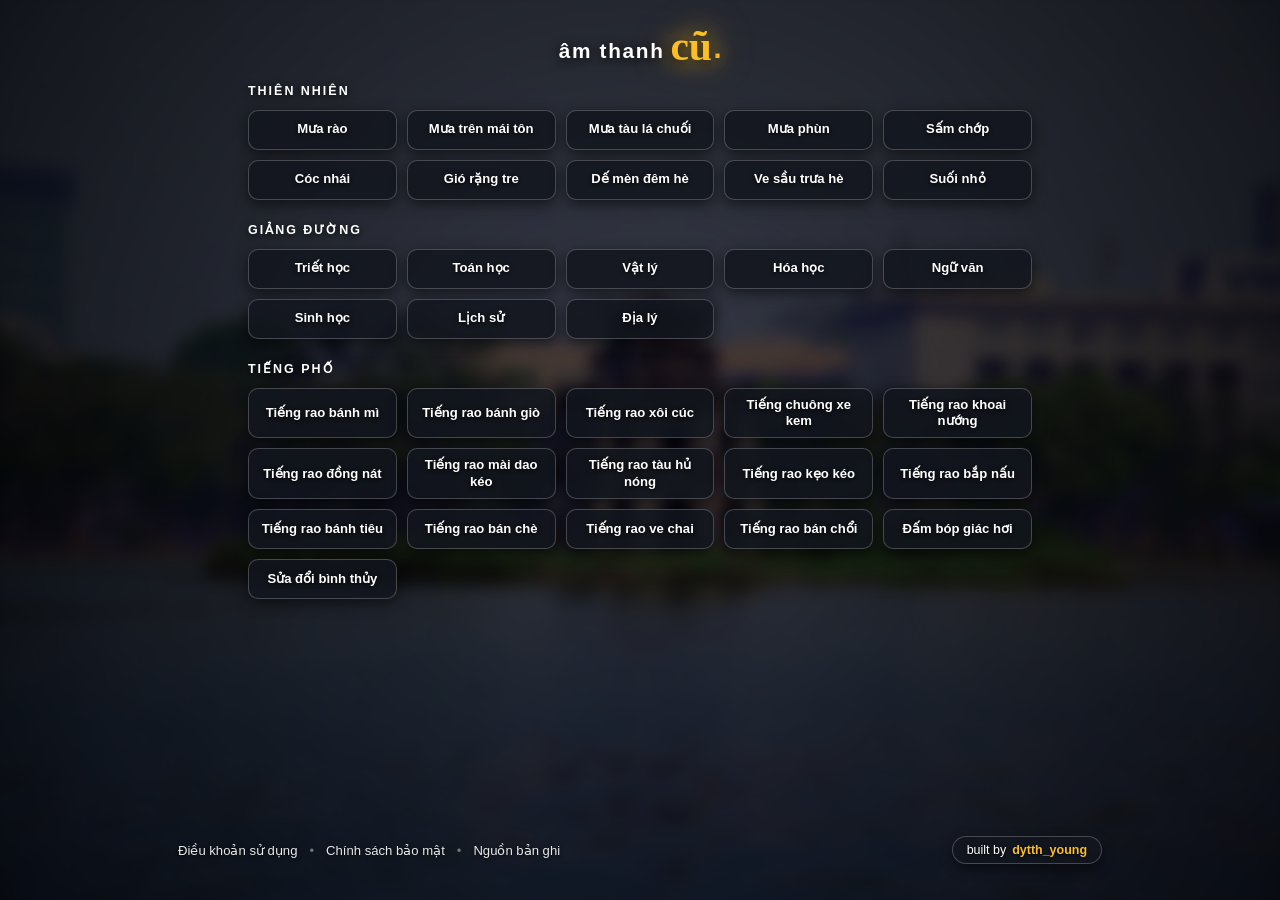
<file: index.html>
<!DOCTYPE html>
<html lang="vi">
<head>
  <meta charset="UTF-8">
  <meta name="viewport" content="width=device-width, initial-scale=1.0">
  <meta name="referrer" content="strict-origin-when-cross-origin">
  <meta http-equiv="Content-Security-Policy" content="default-src 'self'; script-src 'self'; style-src 'self' 'unsafe-inline' https://fonts.googleapis.com; font-src https://fonts.gstatic.com; img-src 'self' data:; media-src 'self'; connect-src 'self' https://gateway.dytth.xyz; object-src 'none'; base-uri 'self'; form-action 'none';">
  <title>âm thanh cũ</title>
  <meta name="description" content="Trang web thư giãn và tập trung thuần Việt với tiếng mưa hoài niệm bên khung cửa sổ Hồ Gươm và những thanh âm đời sống quen thuộc.">
  <meta name="author" content="Vũ Tuấn Mạnh (dytth)">

  <!-- Canonical URL -->
  <link rel="canonical" href="https://amthanhcu.dytth.xyz/">

  <!-- Open Graph / Meta (Facebook, Threads, Instagram, Zalo, LinkedIn) -->
  <meta property="og:type" content="website">
  <meta property="og:url" content="https://amthanhcu.dytth.xyz/">
  <meta property="og:site_name" content="âm thanh cũ.">
  <meta property="og:title" content="âm thanh cũ">
  <meta property="og:description" content="Trang web thư giãn và tập trung thuần Việt với tiếng mưa hoài niệm bên khung cửa sổ Hồ Gươm và những thanh âm đời sống quen thuộc.">
  <meta property="og:image" content="https://amthanhcu.dytth.xyz/og-image.png">
  <meta property="og:image:secure_url" content="https://amthanhcu.dytth.xyz/og-image.png">
  <meta property="og:image:type" content="image/png">
  <meta property="og:image:width" content="1200">
  <meta property="og:image:height" content="630">
  <meta property="og:image:alt" content="Logo âm thanh cũ">
  <meta property="og:locale" content="vi_VN">

  <!-- X (formerly Twitter) -->
  <meta name="twitter:card" content="summary_large_image">
  <meta name="twitter:url" content="https://amthanhcu.dytth.xyz/">
  <meta name="twitter:title" content="âm thanh cũ">
  <meta name="twitter:description" content="Trang web thư giãn và tập trung thuần Việt với tiếng mưa hoài niệm bên khung cửa sổ Hồ Gươm và những thanh âm đời sống quen thuộc.">
  <meta name="twitter:image" content="https://amthanhcu.dytth.xyz/og-image.png">
  <meta name="twitter:image:alt" content="Logo âm thanh cũ">

  <link rel="preconnect" href="https://fonts.googleapis.com">
  <link rel="preconnect" href="https://fonts.gstatic.com" crossorigin>
  <link href="https://fonts.googleapis.com/css2?family=Charmonman:wght@700&family=Charm:wght@700&family=Inter:wght@300;400;500;600&display=swap" rel="stylesheet">
  <link rel="stylesheet" href="css/style.css">
  <link rel="icon" type="image/svg+xml" href="favicon.svg">
  <link rel="icon" type="image/png" sizes="32x32" href="favicon-32x32.png">
  <link rel="icon" type="image/png" sizes="16x16" href="favicon-16x16.png">
  <link rel="apple-touch-icon" sizes="180x180" href="apple-touch-icon.png">
</head>
<body>

  <!-- Khung cửa kính nhìn ra Hồ Hoàn Kiếm & Canvas mưa -->
  <div class="rain-backdrop"></div>
  <canvas id="rainCanvas" class="rain-canvas"></canvas>
  <div class="rain-ambience"></div>

  <!-- Header with Brand Logo -->
  <header class="app-header">
    <div class="logo-container">
      <span class="logo-prefix">âm thanh</span>
      <span class="logo-accent">cũ</span>
      <span class="logo-period">.</span>
    </div>
  </header>

  <!-- Main Content -->
  <main class="main-content">
    <div class="sound-groups">

      <!-- Nhóm 1: Thiên nhiên -->
      <section class="group-section">
        <h2 class="group-title">Thiên nhiên</h2>
        <div class="btn-grid">
          <button class="sound-btn" data-id="mua-rao">Mưa rào</button>
          <button class="sound-btn" data-id="mua-maiton">Mưa trên mái tôn</button>
          <button class="sound-btn" data-id="mua-tauchuoi">Mưa tàu lá chuối</button>
          <button class="sound-btn" data-id="mua-phun">Mưa phùn</button>
          <button class="sound-btn" data-id="sam-chop">Sấm chớp</button>
          <button class="sound-btn" data-id="coc-nhai">Cóc nhái</button>
          <button class="sound-btn" data-id="gio-rangtre">Gió rặng tre</button>
          <button class="sound-btn" data-id="demen-demhe">Dế mèn đêm hè</button>
          <button class="sound-btn" data-id="vesau-truahe">Ve sầu trưa hè</button>
          <button class="sound-btn" data-id="suoi-nho">Suối nhỏ</button>
        </div>
      </section>

      <!-- Nhóm 2: Giảng đường -->
      <section class="group-section">
        <h2 class="group-title">Giảng đường</h2>
        <div class="btn-grid">
          <button class="sound-btn" data-id="triet-hoc">Triết học</button>
          <button class="sound-btn" data-id="toan-hoc">Toán học</button>
          <button class="sound-btn" data-id="vat-ly">Vật lý</button>
          <button class="sound-btn" data-id="hoa-hoc">Hóa học</button>
          <button class="sound-btn" data-id="ngu-van">Ngữ văn</button>
          <button class="sound-btn" data-id="sinh-hoc">Sinh học</button>
          <button class="sound-btn" data-id="lich-su">Lịch sử</button>
          <button class="sound-btn" data-id="dia-ly">Địa lý</button>
        </div>
      </section>

      <!-- Nhóm 3: Tiếng phố -->
      <section class="group-section">
        <h2 class="group-title">Tiếng phố</h2>
        <div class="btn-grid">
          <button class="sound-btn" data-id="rao-banhmi">Tiếng rao bánh mì</button>
          <button class="sound-btn" data-id="rao-banhgio">Tiếng rao bánh giò</button>
          <button class="sound-btn" data-id="rao-xoicuc">Tiếng rao xôi cúc</button>
          <button class="sound-btn" data-id="chuong-xekem">Tiếng chuông xe kem</button>
          <button class="sound-btn" data-id="rao-bapnuong">Tiếng rao khoai nướng</button>
          <button class="sound-btn" data-id="rao-dongnat">Tiếng rao đồng nát</button>
          <button class="sound-btn" data-id="rao-maidao">Tiếng rao mài dao kéo</button>
          <button class="sound-btn" data-id="rao-tauhu">Tiếng rao tàu hủ nóng</button>
          <button class="sound-btn" data-id="rao-keokeo">Tiếng rao kẹo kéo</button>
          <button class="sound-btn" data-id="rao-bapnau">Tiếng rao bắp nấu</button>
          <button class="sound-btn" data-id="rao-banhtieu">Tiếng rao bánh tiêu</button>
          <button class="sound-btn" data-id="rao-banche">Tiếng rao bán chè</button>
          <button class="sound-btn" data-id="rao-vechai">Tiếng rao ve chai</button>
          <button class="sound-btn" data-id="rao-banchoi">Tiếng rao bán chổi</button>
          <button class="sound-btn" data-id="rao-dambop">Đấm bóp giác hơi</button>
          <button class="sound-btn" data-id="rao-suabinhthuy">Sửa đổi bình thủy</button>
        </div>
      </section>

    </div>
  </main>

  <!-- Footer -->
  <footer class="app-footer">
    <div class="footer-links">
      <a href="/dieu-khoan-su-dung" class="footer-link">Điều khoản sử dụng</a>
      <span class="link-dot">•</span>
      <a href="/chinh-sach-bao-mat" class="footer-link">Chính sách bảo mật</a>
      <span class="link-dot">•</span>
      <a href="/nguon-ban-ghi" class="footer-link">Nguồn bản ghi</a>
    </div>

    <a href="https://dytth.is-a.dev" target="_blank" rel="noopener noreferrer" class="badge-author" title="Truy cập dytth.is-a.dev">
      built by <strong>dytth_young</strong>
    </a>
  </footer>

  <script src="js/vendor/raindrop-fx.js"></script>
  <script src="js/rain-canvas.js"></script>
  <script src="js/app.js?v=20261021-1"></script>
  <script src="js/tracker.js?v=20261021-2" defer></script>
</body>
</html>
</file>
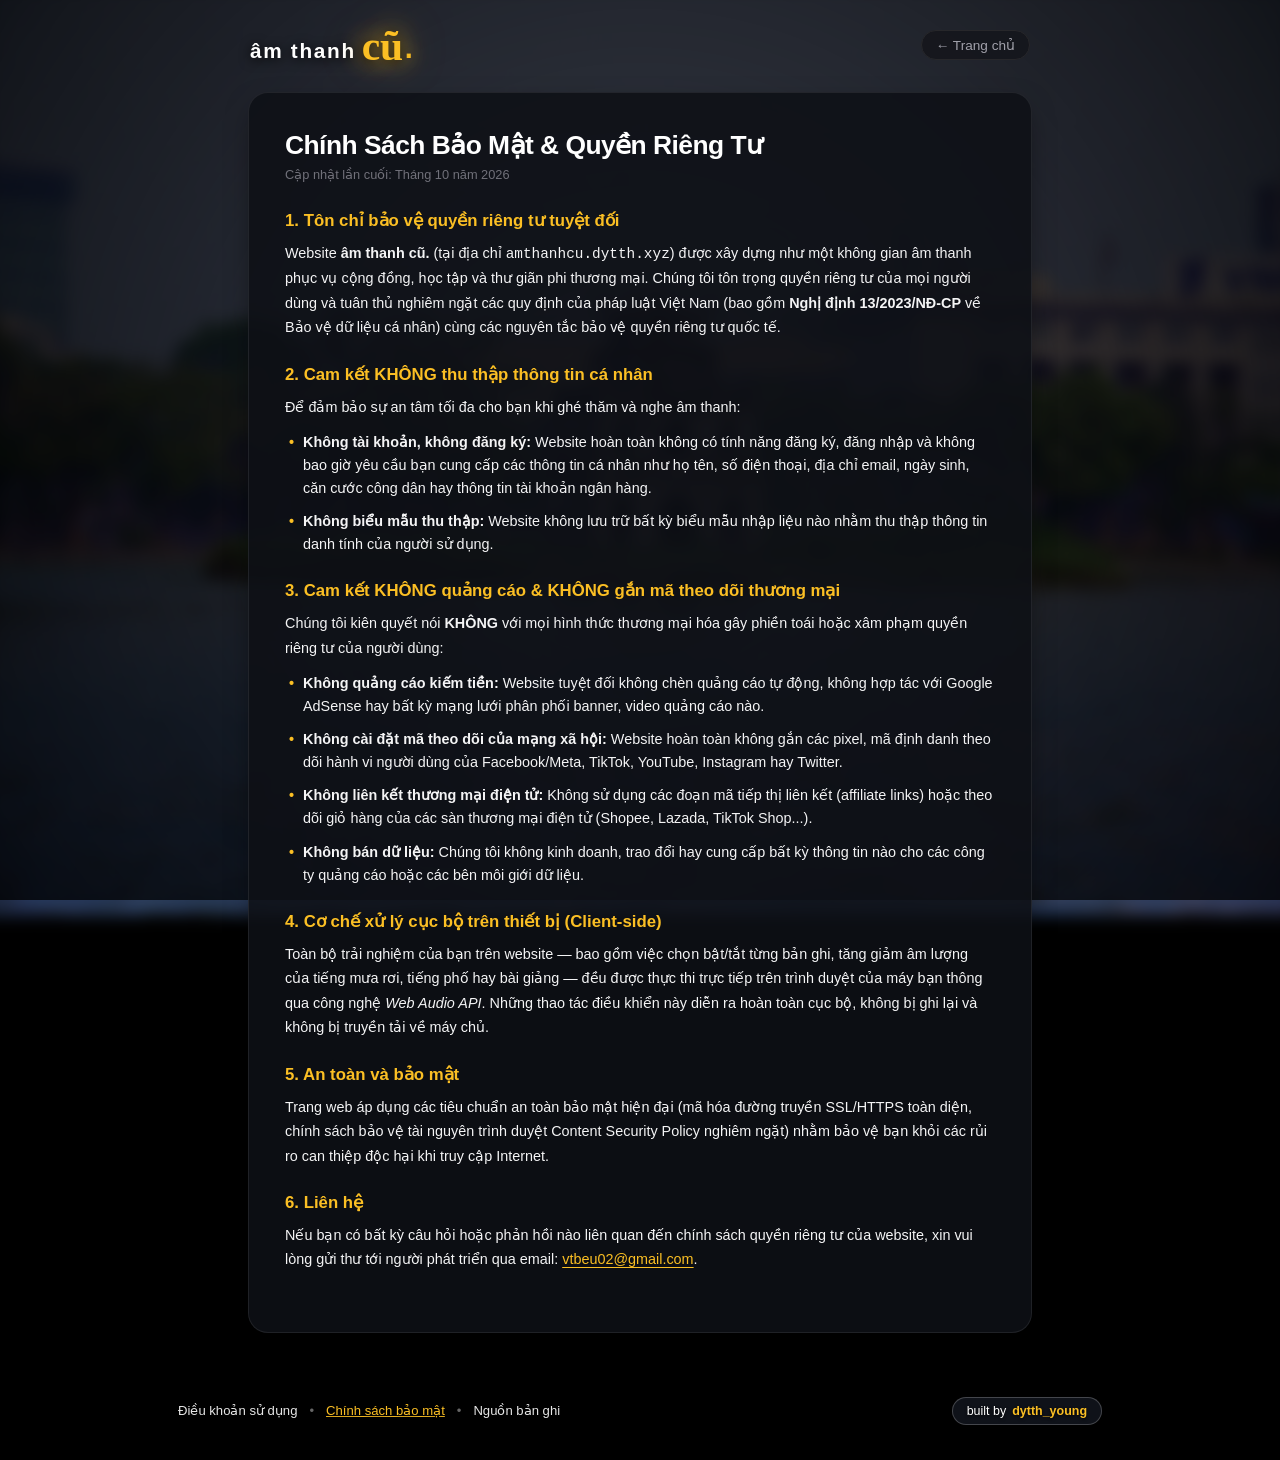
<file: chinh-sach-bao-mat.html>
<!DOCTYPE html>
<html lang="vi">
<head>
  <meta charset="UTF-8">
  <meta name="viewport" content="width=device-width, initial-scale=1.0">
  <meta name="referrer" content="strict-origin-when-cross-origin">
  <meta http-equiv="Content-Security-Policy" content="default-src 'self'; script-src 'self'; style-src 'self' 'unsafe-inline' https://fonts.googleapis.com; font-src https://fonts.gstatic.com; img-src 'self' data:; connect-src 'self' https://gateway.dytth.xyz; object-src 'none'; base-uri 'self'; form-action 'none';">
  <title>Chính sách bảo mật — âm thanh cũ</title>
  <meta name="description" content="Chính sách bảo mật thông tin và quyền riêng tư của website âm thanh cũ.">

  <!-- Open Graph / Facebook / Zalo -->
  <meta property="og:type" content="article">
  <meta property="og:url" content="https://amthanhcu.dytth.xyz/chinh-sach-bao-mat">
  <meta property="og:title" content="Chính sách bảo mật — âm thanh cũ">
  <meta property="og:description" content="Chính sách bảo mật thông tin và quyền riêng tư của website âm thanh cũ.">
  <meta property="og:image" content="https://amthanhcu.dytth.xyz/og-image.png">
  <meta property="og:image:secure_url" content="https://amthanhcu.dytth.xyz/og-image.png">
  <meta property="og:image:type" content="image/png">
  <meta property="og:image:width" content="1200">
  <meta property="og:image:height" content="630">
  <meta property="og:image:alt" content="Logo âm thanh cũ">

  <!-- Twitter -->
  <meta name="twitter:card" content="summary_large_image">
  <meta name="twitter:url" content="https://amthanhcu.dytth.xyz/chinh-sach-bao-mat">
  <meta name="twitter:title" content="Chính sách bảo mật — âm thanh cũ">
  <meta name="twitter:description" content="Chính sách bảo mật thông tin và quyền riêng tư của website âm thanh cũ.">
  <meta name="twitter:image" content="https://amthanhcu.dytth.xyz/og-image.png">

  <link rel="preconnect" href="https://fonts.googleapis.com">
  <link rel="preconnect" href="https://fonts.gstatic.com" crossorigin>
  <link href="https://fonts.googleapis.com/css2?family=Charmonman:wght@700&family=Charm:wght@700&family=Inter:wght@300;400;500;600&display=swap" rel="stylesheet">
  <link rel="stylesheet" href="css/style.css">
  <link rel="icon" type="image/svg+xml" href="favicon.svg">
  <link rel="icon" type="image/png" sizes="32x32" href="favicon-32x32.png">
  <link rel="icon" type="image/png" sizes="16x16" href="favicon-16x16.png">
  <link rel="apple-touch-icon" sizes="180x180" href="apple-touch-icon.png">
</head>
<body>

  <!-- Khung cửa kính nhìn ra Hồ Hoàn Kiếm & Canvas mưa -->
  <div class="rain-backdrop"></div>
  <canvas id="rainCanvas" class="rain-canvas"></canvas>
  <div class="rain-ambience"></div>

  <!-- Header -->
  <header class="app-header doc-header">
    <a href="/" class="logo-link">
      <div class="logo-container">
        <span class="logo-prefix">âm thanh</span>
        <span class="logo-accent">cũ</span>
        <span class="logo-period">.</span>
      </div>
    </a>
    <a href="/" class="btn-back">← Trang chủ</a>
  </header>

  <!-- Document Body -->
  <main class="main-content">
        <article class="doc-container">
      <h1 class="doc-title">Chính Sách Bảo Mật &amp; Quyền Riêng Tư</h1>
      <p class="doc-date">Cập nhật lần cuối: Tháng 10 năm 2026</p>

      <div class="doc-content">
        <section>
          <h2>1. Tôn chỉ bảo vệ quyền riêng tư tuyệt đối</h2>
          <p>Website <strong>âm thanh cũ.</strong> (tại địa chỉ <code>amthanhcu.dytth.xyz</code>) được xây dựng như một không gian âm thanh phục vụ cộng đồng, học tập và thư giãn phi thương mại. Chúng tôi tôn trọng quyền riêng tư của mọi người dùng và tuân thủ nghiêm ngặt các quy định của pháp luật Việt Nam (bao gồm <strong>Nghị định 13/2023/NĐ-CP</strong> về Bảo vệ dữ liệu cá nhân) cùng các nguyên tắc bảo vệ quyền riêng tư quốc tế.</p>
        </section>

        <section>
          <h2>2. Cam kết KHÔNG thu thập thông tin cá nhân</h2>
          <p>Để đảm bảo sự an tâm tối đa cho bạn khi ghé thăm và nghe âm thanh:</p>
          <ul>
            <li><strong>Không tài khoản, không đăng ký:</strong> Website hoàn toàn không có tính năng đăng ký, đăng nhập và không bao giờ yêu cầu bạn cung cấp các thông tin cá nhân như họ tên, số điện thoại, địa chỉ email, ngày sinh, căn cước công dân hay thông tin tài khoản ngân hàng.</li>
            <li><strong>Không biểu mẫu thu thập:</strong> Website không lưu trữ bất kỳ biểu mẫu nhập liệu nào nhằm thu thập thông tin danh tính của người sử dụng.</li>
          </ul>
        </section>

        <section>
          <h2>3. Cam kết KHÔNG quảng cáo &amp; KHÔNG gắn mã theo dõi thương mại</h2>
          <p>Chúng tôi kiên quyết nói <strong>KHÔNG</strong> với mọi hình thức thương mại hóa gây phiền toái hoặc xâm phạm quyền riêng tư của người dùng:</p>
          <ul>
            <li><strong>Không quảng cáo kiếm tiền:</strong> Website tuyệt đối không chèn quảng cáo tự động, không hợp tác với Google AdSense hay bất kỳ mạng lưới phân phối banner, video quảng cáo nào.</li>
            <li><strong>Không cài đặt mã theo dõi của mạng xã hội:</strong> Website hoàn toàn không gắn các pixel, mã định danh theo dõi hành vi người dùng của Facebook/Meta, TikTok, YouTube, Instagram hay Twitter.</li>
            <li><strong>Không liên kết thương mại điện tử:</strong> Không sử dụng các đoạn mã tiếp thị liên kết (affiliate links) hoặc theo dõi giỏ hàng của các sàn thương mại điện tử (Shopee, Lazada, TikTok Shop...).</li>
            <li><strong>Không bán dữ liệu:</strong> Chúng tôi không kinh doanh, trao đổi hay cung cấp bất kỳ thông tin nào cho các công ty quảng cáo hoặc các bên môi giới dữ liệu.</li>
          </ul>
        </section>

        <section>
          <h2>4. Cơ chế xử lý cục bộ trên thiết bị (Client-side)</h2>
          <p>Toàn bộ trải nghiệm của bạn trên website — bao gồm việc chọn bật/tắt từng bản ghi, tăng giảm âm lượng của tiếng mưa rơi, tiếng phố hay bài giảng — đều được thực thi trực tiếp trên trình duyệt của máy bạn thông qua công nghệ <em>Web Audio API</em>. Những thao tác điều khiển này diễn ra hoàn toàn cục bộ, không bị ghi lại và không bị truyền tải về máy chủ.</p>
        </section>

        <section>
          <h2>5. An toàn và bảo mật</h2>
          <p>Trang web áp dụng các tiêu chuẩn an toàn bảo mật hiện đại (mã hóa đường truyền SSL/HTTPS toàn diện, chính sách bảo vệ tài nguyên trình duyệt Content Security Policy nghiêm ngặt) nhằm bảo vệ bạn khỏi các rủi ro can thiệp độc hại khi truy cập Internet.</p>
        </section>

        <section>
          <h2>6. Liên hệ</h2>
          <p>Nếu bạn có bất kỳ câu hỏi hoặc phản hồi nào liên quan đến chính sách quyền riêng tư của website, xin vui lòng gửi thư tới người phát triển qua email: <a href="mailto:vtbeu02@gmail.com">vtbeu02@gmail.com</a>.</p>
        </section>
      </div>
    </article>
  </main>

  <!-- Footer -->
  <footer class="app-footer">
    <div class="footer-links">
      <a href="/dieu-khoan-su-dung" class="footer-link">Điều khoản sử dụng</a>
      <span class="link-dot">•</span>
      <a href="/chinh-sach-bao-mat" class="footer-link is-active">Chính sách bảo mật</a>
      <span class="link-dot">•</span>
      <a href="/nguon-ban-ghi" class="footer-link">Nguồn bản ghi</a>
    </div>

    <a href="https://dytth.is-a.dev" target="_blank" rel="noopener noreferrer" class="badge-author" title="Truy cập dytth.is-a.dev">
      built by <strong>dytth_young</strong>
    </a>
  </footer>

  <script src="js/vendor/raindrop-fx.js"></script>
  <script src="js/rain-canvas.js"></script>
  <script src="js/tracker.js?v=20261021-2" defer></script>
</body>
</html>
</file>
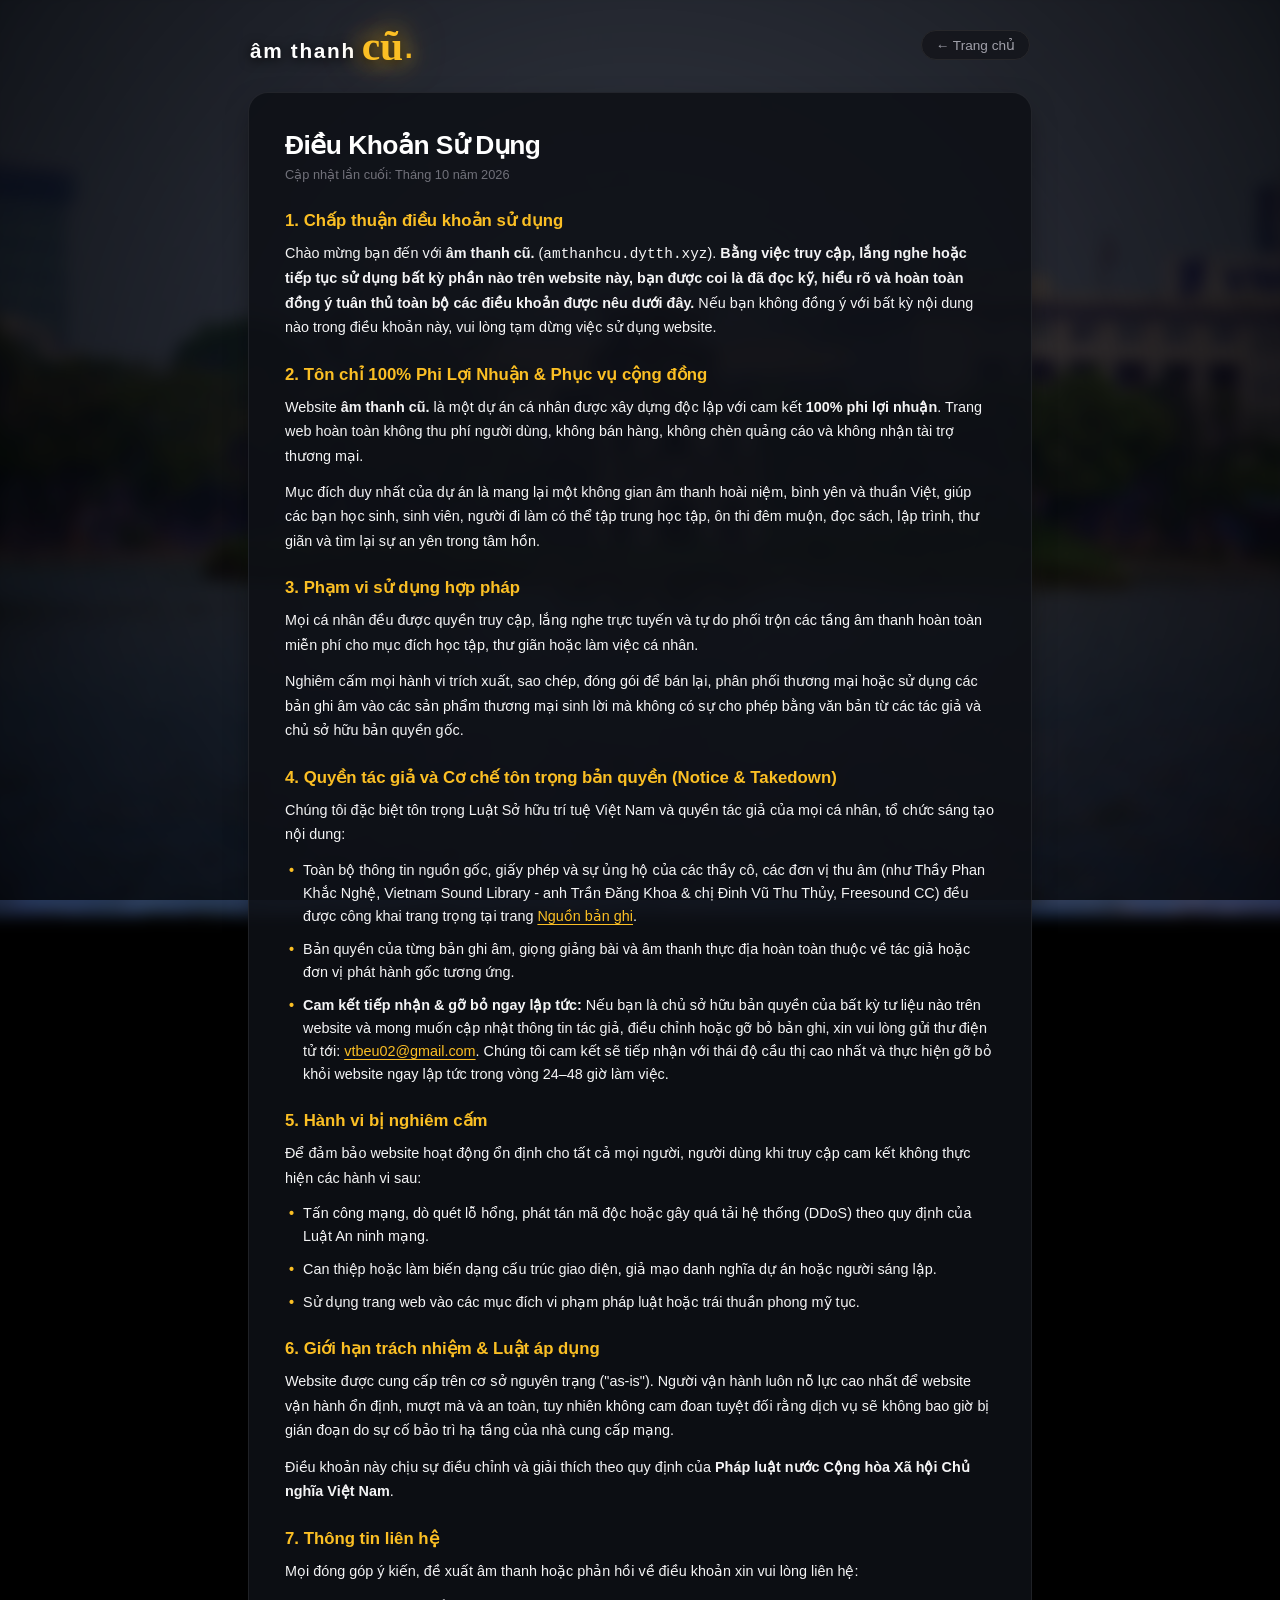
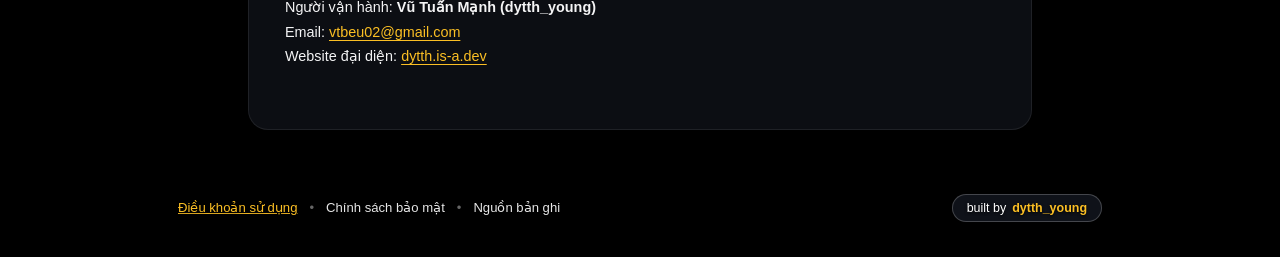
<file: dieu-khoan-su-dung.html>
<!DOCTYPE html>
<html lang="vi">
<head>
  <meta charset="UTF-8">
  <meta name="viewport" content="width=device-width, initial-scale=1.0">
  <meta name="referrer" content="strict-origin-when-cross-origin">
  <meta http-equiv="Content-Security-Policy" content="default-src 'self'; script-src 'self'; style-src 'self' 'unsafe-inline' https://fonts.googleapis.com; font-src https://fonts.gstatic.com; img-src 'self' data:; connect-src 'self' https://gateway.dytth.xyz; object-src 'none'; base-uri 'self'; form-action 'none';">
  <title>Điều khoản sử dụng — âm thanh cũ</title>
  <meta name="description" content="Điều khoản và quy định sử dụng website âm thanh cũ.">

  <!-- Open Graph / Facebook / Zalo -->
  <meta property="og:type" content="article">
  <meta property="og:url" content="https://amthanhcu.dytth.xyz/dieu-khoan-su-dung">
  <meta property="og:title" content="Điều khoản sử dụng — âm thanh cũ">
  <meta property="og:description" content="Điều khoản và quy định sử dụng website âm thanh cũ.">
  <meta property="og:image" content="https://amthanhcu.dytth.xyz/og-image.png">
  <meta property="og:image:secure_url" content="https://amthanhcu.dytth.xyz/og-image.png">
  <meta property="og:image:type" content="image/png">
  <meta property="og:image:width" content="1200">
  <meta property="og:image:height" content="630">
  <meta property="og:image:alt" content="Logo âm thanh cũ">

  <!-- Twitter -->
  <meta name="twitter:card" content="summary_large_image">
  <meta name="twitter:url" content="https://amthanhcu.dytth.xyz/dieu-khoan-su-dung">
  <meta name="twitter:title" content="Điều khoản sử dụng — âm thanh cũ">
  <meta name="twitter:description" content="Điều khoản và quy định sử dụng website âm thanh cũ.">
  <meta name="twitter:image" content="https://amthanhcu.dytth.xyz/og-image.png">

  <link rel="preconnect" href="https://fonts.googleapis.com">
  <link rel="preconnect" href="https://fonts.gstatic.com" crossorigin>
  <link href="https://fonts.googleapis.com/css2?family=Charmonman:wght@700&family=Charm:wght@700&family=Inter:wght@300;400;500;600&display=swap" rel="stylesheet">
  <link rel="stylesheet" href="css/style.css">
  <link rel="icon" type="image/svg+xml" href="favicon.svg">
  <link rel="icon" type="image/png" sizes="32x32" href="favicon-32x32.png">
  <link rel="icon" type="image/png" sizes="16x16" href="favicon-16x16.png">
  <link rel="apple-touch-icon" sizes="180x180" href="apple-touch-icon.png">
</head>
<body>

  <!-- Khung cửa kính nhìn ra Hồ Hoàn Kiếm & Canvas mưa -->
  <div class="rain-backdrop"></div>
  <canvas id="rainCanvas" class="rain-canvas"></canvas>
  <div class="rain-ambience"></div>

  <!-- Header -->
  <header class="app-header doc-header">
    <a href="/" class="logo-link">
      <div class="logo-container">
        <span class="logo-prefix">âm thanh</span>
        <span class="logo-accent">cũ</span>
        <span class="logo-period">.</span>
      </div>
    </a>
    <a href="/" class="btn-back">← Trang chủ</a>
  </header>

  <!-- Document Body -->
  <main class="main-content">
        <article class="doc-container">
      <h1 class="doc-title">Điều Khoản Sử Dụng</h1>
      <p class="doc-date">Cập nhật lần cuối: Tháng 10 năm 2026</p>

      <div class="doc-content">
        <section>
          <h2>1. Chấp thuận điều khoản sử dụng</h2>
          <p>Chào mừng bạn đến với <strong>âm thanh cũ.</strong> (<code>amthanhcu.dytth.xyz</code>). <strong>Bằng việc truy cập, lắng nghe hoặc tiếp tục sử dụng bất kỳ phần nào trên website này, bạn được coi là đã đọc kỹ, hiểu rõ và hoàn toàn đồng ý tuân thủ toàn bộ các điều khoản được nêu dưới đây.</strong> Nếu bạn không đồng ý với bất kỳ nội dung nào trong điều khoản này, vui lòng tạm dừng việc sử dụng website.</p>
        </section>

        <section>
          <h2>2. Tôn chỉ 100% Phi Lợi Nhuận &amp; Phục vụ cộng đồng</h2>
          <p>Website <strong>âm thanh cũ.</strong> là một dự án cá nhân được xây dựng độc lập với cam kết <strong>100% phi lợi nhuận</strong>. Trang web hoàn toàn không thu phí người dùng, không bán hàng, không chèn quảng cáo và không nhận tài trợ thương mại.</p>
          <p>Mục đích duy nhất của dự án là mang lại một không gian âm thanh hoài niệm, bình yên và thuần Việt, giúp các bạn học sinh, sinh viên, người đi làm có thể tập trung học tập, ôn thi đêm muộn, đọc sách, lập trình, thư giãn và tìm lại sự an yên trong tâm hồn.</p>
        </section>

        <section>
          <h2>3. Phạm vi sử dụng hợp pháp</h2>
          <p>Mọi cá nhân đều được quyền truy cập, lắng nghe trực tuyến và tự do phối trộn các tầng âm thanh hoàn toàn miễn phí cho mục đích học tập, thư giãn hoặc làm việc cá nhân.</p>
          <p>Nghiêm cấm mọi hành vi trích xuất, sao chép, đóng gói để bán lại, phân phối thương mại hoặc sử dụng các bản ghi âm vào các sản phẩm thương mại sinh lời mà không có sự cho phép bằng văn bản từ các tác giả và chủ sở hữu bản quyền gốc.</p>
        </section>

        <section>
          <h2>4. Quyền tác giả và Cơ chế tôn trọng bản quyền (Notice &amp; Takedown)</h2>
          <p>Chúng tôi đặc biệt tôn trọng Luật Sở hữu trí tuệ Việt Nam và quyền tác giả của mọi cá nhân, tổ chức sáng tạo nội dung:</p>
          <ul>
            <li>Toàn bộ thông tin nguồn gốc, giấy phép và sự ủng hộ của các thầy cô, các đơn vị thu âm (như Thầy Phan Khắc Nghệ, Vietnam Sound Library - anh Trần Đăng Khoa &amp; chị Đinh Vũ Thu Thủy, Freesound CC) đều được công khai trang trọng tại trang <a href="/nguon-ban-ghi">Nguồn bản ghi</a>.</li>
            <li>Bản quyền của từng bản ghi âm, giọng giảng bài và âm thanh thực địa hoàn toàn thuộc về tác giả hoặc đơn vị phát hành gốc tương ứng.</li>
            <li><strong>Cam kết tiếp nhận &amp; gỡ bỏ ngay lập tức:</strong> Nếu bạn là chủ sở hữu bản quyền của bất kỳ tư liệu nào trên website và mong muốn cập nhật thông tin tác giả, điều chỉnh hoặc gỡ bỏ bản ghi, xin vui lòng gửi thư điện tử tới: <a href="mailto:vtbeu02@gmail.com">vtbeu02@gmail.com</a>. Chúng tôi cam kết sẽ tiếp nhận với thái độ cầu thị cao nhất và thực hiện gỡ bỏ khỏi website ngay lập tức trong vòng 24–48 giờ làm việc.</li>
          </ul>
        </section>

        <section>
          <h2>5. Hành vi bị nghiêm cấm</h2>
          <p>Để đảm bảo website hoạt động ổn định cho tất cả mọi người, người dùng khi truy cập cam kết không thực hiện các hành vi sau:</p>
          <ul>
            <li>Tấn công mạng, dò quét lỗ hổng, phát tán mã độc hoặc gây quá tải hệ thống (DDoS) theo quy định của Luật An ninh mạng.</li>
            <li>Can thiệp hoặc làm biến dạng cấu trúc giao diện, giả mạo danh nghĩa dự án hoặc người sáng lập.</li>
            <li>Sử dụng trang web vào các mục đích vi phạm pháp luật hoặc trái thuần phong mỹ tục.</li>
          </ul>
        </section>

        <section>
          <h2>6. Giới hạn trách nhiệm &amp; Luật áp dụng</h2>
          <p>Website được cung cấp trên cơ sở nguyên trạng ("as-is"). Người vận hành luôn nỗ lực cao nhất để website vận hành ổn định, mượt mà và an toàn, tuy nhiên không cam đoan tuyệt đối rằng dịch vụ sẽ không bao giờ bị gián đoạn do sự cố bảo trì hạ tầng của nhà cung cấp mạng.</p>
          <p>Điều khoản này chịu sự điều chỉnh và giải thích theo quy định của <strong>Pháp luật nước Cộng hòa Xã hội Chủ nghĩa Việt Nam</strong>.</p>
        </section>

        <section>
          <h2>7. Thông tin liên hệ</h2>
          <p>Mọi đóng góp ý kiến, đề xuất âm thanh hoặc phản hồi về điều khoản xin vui lòng liên hệ:</p>
          <p>Người vận hành: <strong>Vũ Tuấn Mạnh (dytth_young)</strong><br>Email: <a href="mailto:vtbeu02@gmail.com">vtbeu02@gmail.com</a><br>Website đại diện: <a href="https://dytth.is-a.dev" target="_blank" rel="noopener noreferrer">dytth.is-a.dev</a></p>
        </section>
      </div>
    </article>
  </main>

  <!-- Footer -->
  <footer class="app-footer">
    <div class="footer-links">
      <a href="/dieu-khoan-su-dung" class="footer-link is-active">Điều khoản sử dụng</a>
      <span class="link-dot">•</span>
      <a href="/chinh-sach-bao-mat" class="footer-link">Chính sách bảo mật</a>
      <span class="link-dot">•</span>
      <a href="/nguon-ban-ghi" class="footer-link">Nguồn bản ghi</a>
    </div>

    <a href="https://dytth.is-a.dev" target="_blank" rel="noopener noreferrer" class="badge-author" title="Truy cập dytth.is-a.dev">
      built by <strong>dytth_young</strong>
    </a>
  </footer>

  <script src="js/vendor/raindrop-fx.js"></script>
  <script src="js/rain-canvas.js"></script>
  <script src="js/tracker.js?v=20261021-2" defer></script>
</body>
</html>
</file>
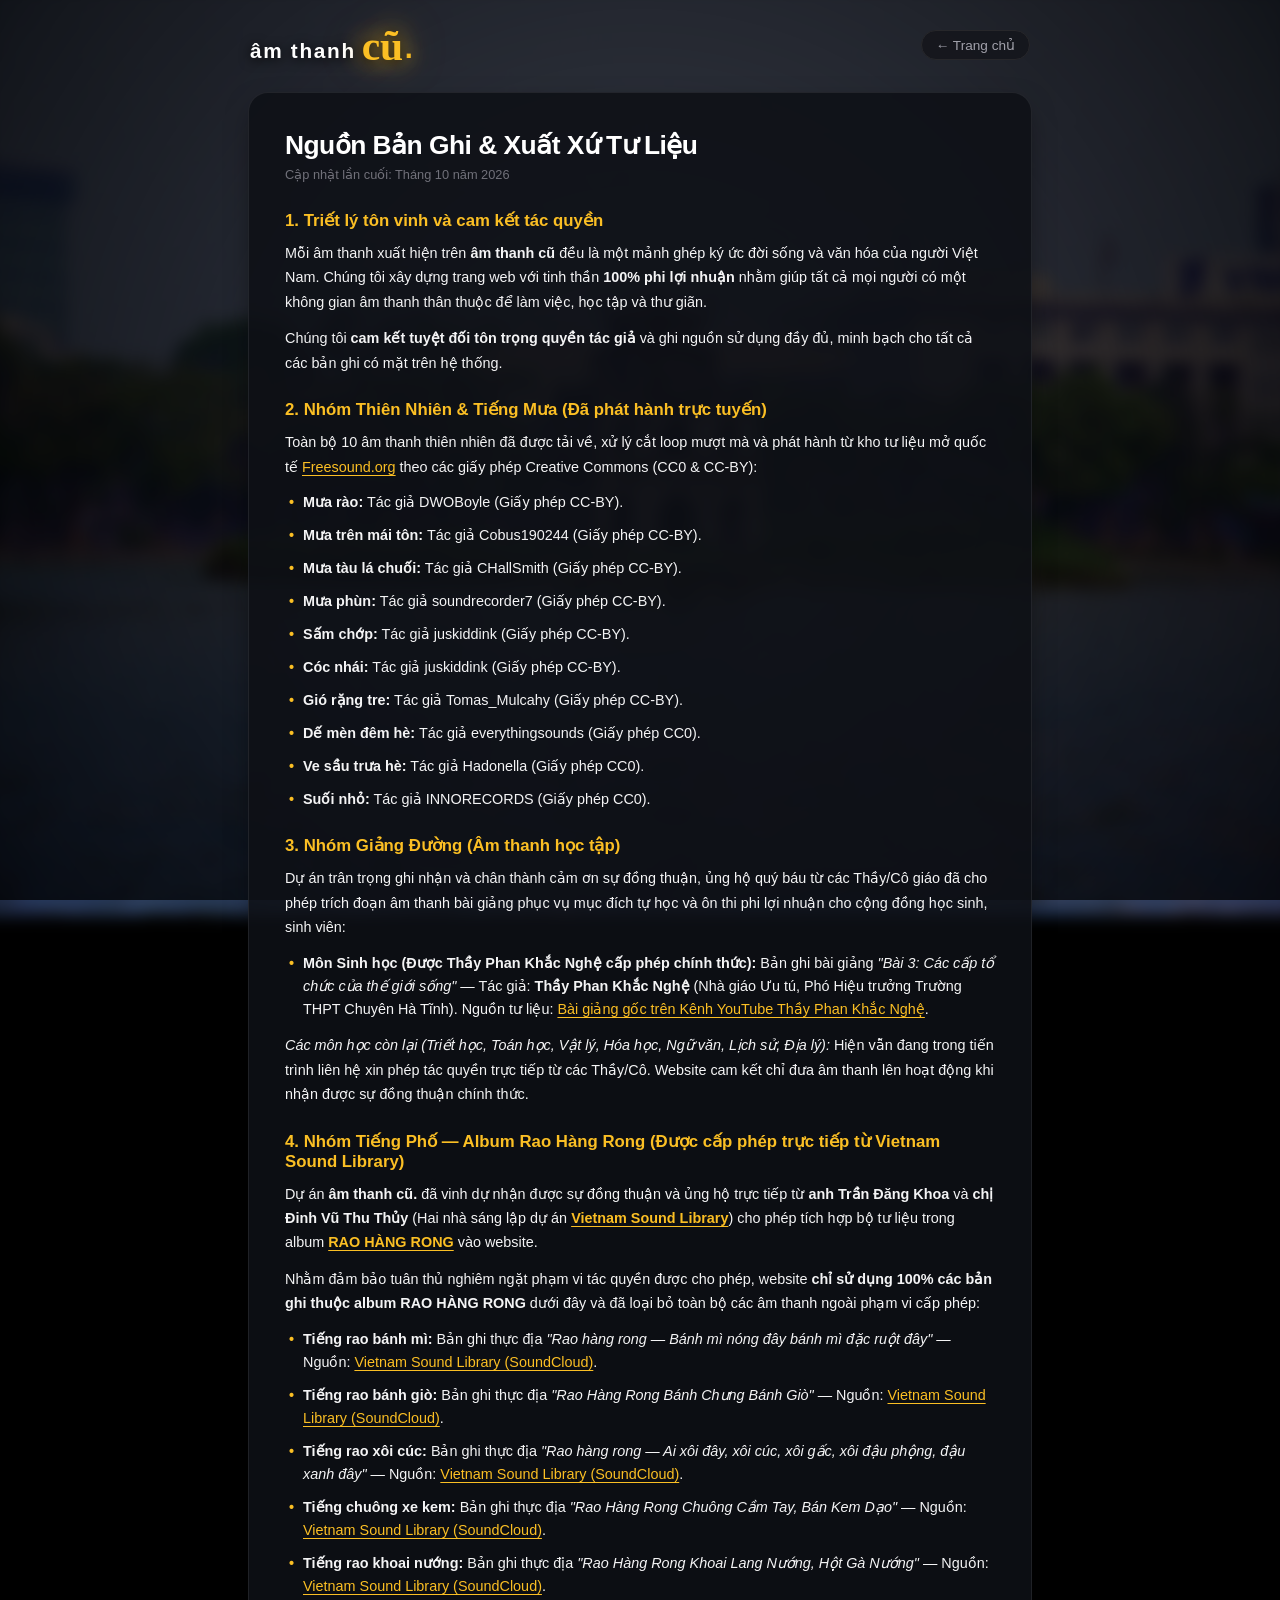
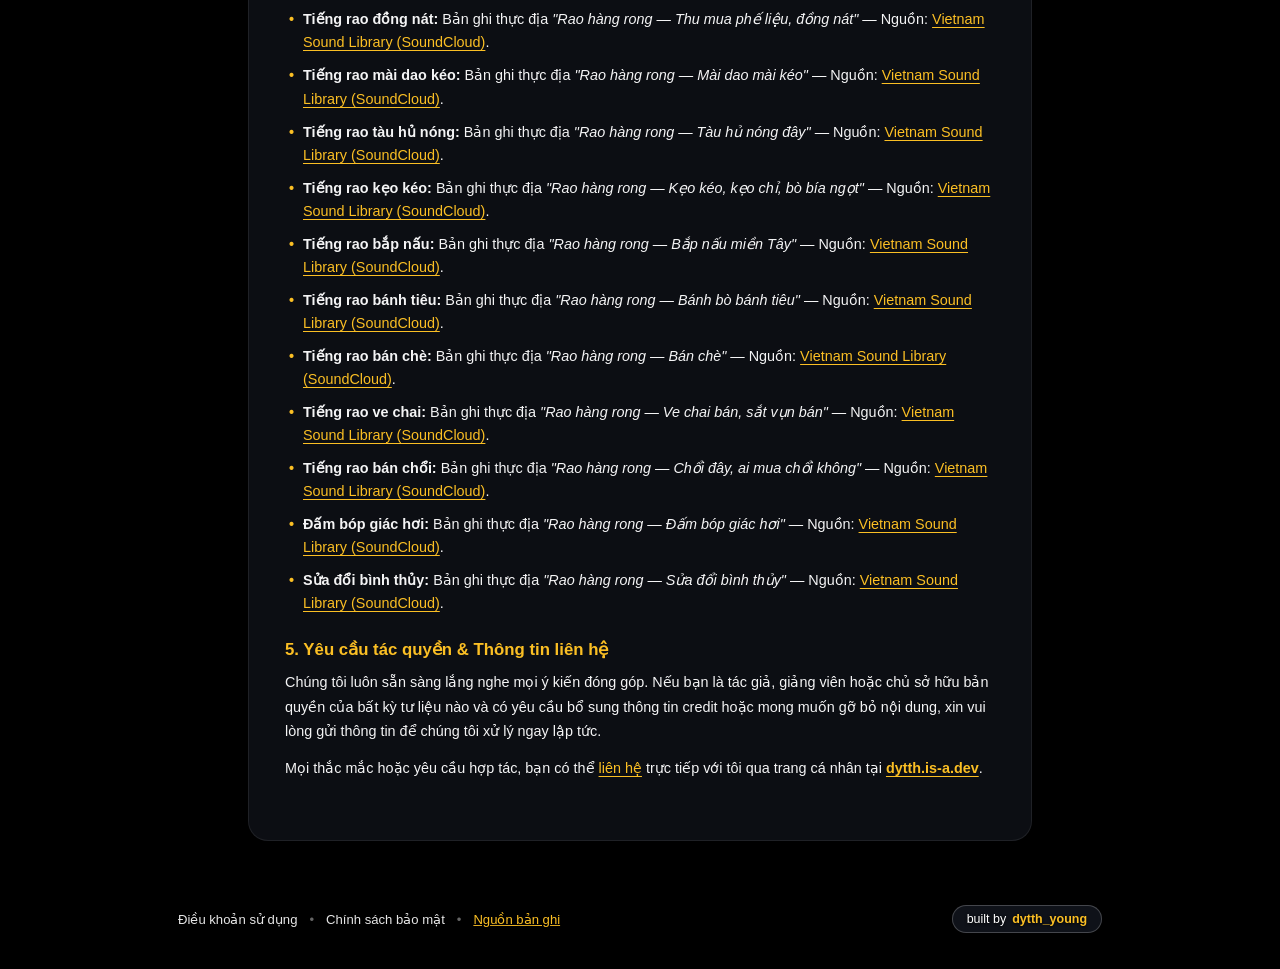
<file: nguon-ban-ghi.html>
<!DOCTYPE html>
<html lang="vi">
<head>
  <meta charset="UTF-8">
  <meta name="viewport" content="width=device-width, initial-scale=1.0">
  <meta name="referrer" content="strict-origin-when-cross-origin">
  <meta http-equiv="Content-Security-Policy" content="default-src 'self'; script-src 'self'; style-src 'self' 'unsafe-inline' https://fonts.googleapis.com; font-src https://fonts.gstatic.com; img-src 'self' data:; connect-src 'self' https://gateway.dytth.xyz; object-src 'none'; base-uri 'self'; form-action 'none';">
  <title>Nguồn bản ghi — âm thanh cũ</title>
  <meta name="description" content="Nguồn gốc, giấy phép và thông tin xuất xứ tư liệu âm thanh sử dụng trên website âm thanh cũ.">

  <!-- Open Graph / Facebook / Zalo -->
  <meta property="og:type" content="article">
  <meta property="og:url" content="https://amthanhcu.dytth.xyz/nguon-ban-ghi">
  <meta property="og:title" content="Nguồn bản ghi — âm thanh cũ">
  <meta property="og:description" content="Nguồn gốc, giấy phép và thông tin xuất xứ tư liệu âm thanh sử dụng trên website âm thanh cũ.">
  <meta property="og:image" content="https://amthanhcu.dytth.xyz/og-image.png">
  <meta property="og:image:secure_url" content="https://amthanhcu.dytth.xyz/og-image.png">
  <meta property="og:image:type" content="image/png">
  <meta property="og:image:width" content="1200">
  <meta property="og:image:height" content="630">
  <meta property="og:image:alt" content="Logo âm thanh cũ">

  <!-- Twitter -->
  <meta name="twitter:card" content="summary_large_image">
  <meta name="twitter:url" content="https://amthanhcu.dytth.xyz/nguon-ban-ghi">
  <meta name="twitter:title" content="Nguồn bản ghi — âm thanh cũ">
  <meta name="twitter:description" content="Nguồn gốc, giấy phép và thông tin xuất xứ tư liệu âm thanh sử dụng trên website âm thanh cũ.">
  <meta name="twitter:image" content="https://amthanhcu.dytth.xyz/og-image.png">

  <link rel="preconnect" href="https://fonts.googleapis.com">
  <link rel="preconnect" href="https://fonts.gstatic.com" crossorigin>
  <link href="https://fonts.googleapis.com/css2?family=Charmonman:wght@700&family=Charm:wght@700&family=Inter:wght@300;400;500;600&display=swap" rel="stylesheet">
  <link rel="stylesheet" href="css/style.css">
  <link rel="icon" type="image/svg+xml" href="favicon.svg">
  <link rel="icon" type="image/png" sizes="32x32" href="favicon-32x32.png">
  <link rel="icon" type="image/png" sizes="16x16" href="favicon-16x16.png">
  <link rel="apple-touch-icon" sizes="180x180" href="apple-touch-icon.png">
</head>
<body>

  <!-- Khung cửa kính nhìn ra Hồ Hoàn Kiếm & Canvas mưa -->
  <div class="rain-backdrop"></div>
  <canvas id="rainCanvas" class="rain-canvas"></canvas>
  <div class="rain-ambience"></div>

  <!-- Header -->
  <header class="app-header doc-header">
    <a href="/" class="logo-link">
      <div class="logo-container">
        <span class="logo-prefix">âm thanh</span>
        <span class="logo-accent">cũ</span>
        <span class="logo-period">.</span>
      </div>
    </a>
    <a href="/" class="btn-back">← Trang chủ</a>
  </header>

  <!-- Document Body -->
  <main class="main-content">
    <article class="doc-container">
      <h1 class="doc-title">Nguồn Bản Ghi &amp; Xuất Xứ Tư Liệu</h1>
      <p class="doc-date">Cập nhật lần cuối: Tháng 10 năm 2026</p>

      <div class="doc-content">
        <section>
          <h2>1. Triết lý tôn vinh và cam kết tác quyền</h2>
          <p>Mỗi âm thanh xuất hiện trên <strong>âm thanh cũ</strong> đều là một mảnh ghép ký ức đời sống và văn hóa của người Việt Nam. Chúng tôi xây dựng trang web với tinh thần <strong>100% phi lợi nhuận</strong> nhằm giúp tất cả mọi người có một không gian âm thanh thân thuộc để làm việc, học tập và thư giãn.</p>
          <p>Chúng tôi <strong>cam kết tuyệt đối tôn trọng quyền tác giả</strong> và ghi nguồn sử dụng đầy đủ, minh bạch cho tất cả các bản ghi có mặt trên hệ thống.</p>
        </section>

        <section>
          <h2>2. Nhóm Thiên Nhiên &amp; Tiếng Mưa (Đã phát hành trực tuyến)</h2>
          <p>Toàn bộ 10 âm thanh thiên nhiên đã được tải về, xử lý cắt loop mượt mà và phát hành từ kho tư liệu mở quốc tế <a href="https://freesound.org" target="_blank" rel="noopener">Freesound.org</a> theo các giấy phép Creative Commons (CC0 &amp; CC-BY):</p>
          <ul>
            <li><strong>Mưa rào:</strong> Tác giả DWOBoyle (Giấy phép CC-BY).</li>
            <li><strong>Mưa trên mái tôn:</strong> Tác giả Cobus190244 (Giấy phép CC-BY).</li>
            <li><strong>Mưa tàu lá chuối:</strong> Tác giả CHallSmith (Giấy phép CC-BY).</li>
            <li><strong>Mưa phùn:</strong> Tác giả soundrecorder7 (Giấy phép CC-BY).</li>
            <li><strong>Sấm chớp:</strong> Tác giả juskiddink (Giấy phép CC-BY).</li>
            <li><strong>Cóc nhái:</strong> Tác giả juskiddink (Giấy phép CC-BY).</li>
            <li><strong>Gió rặng tre:</strong> Tác giả Tomas_Mulcahy (Giấy phép CC-BY).</li>
            <li><strong>Dế mèn đêm hè:</strong> Tác giả everythingsounds (Giấy phép CC0).</li>
            <li><strong>Ve sầu trưa hè:</strong> Tác giả Hadonella (Giấy phép CC0).</li>
            <li><strong>Suối nhỏ:</strong> Tác giả INNORECORDS (Giấy phép CC0).</li>
          </ul>
        </section>

        <section>
          <h2>3. Nhóm Giảng Đường (Âm thanh học tập)</h2>
          <p>Dự án trân trọng ghi nhận và chân thành cảm ơn sự đồng thuận, ủng hộ quý báu từ các Thầy/Cô giáo đã cho phép trích đoạn âm thanh bài giảng phục vụ mục đích tự học và ôn thi phi lợi nhuận cho cộng đồng học sinh, sinh viên:</p>
          <ul>
            <li>
              <strong>Môn Sinh học (Được Thầy Phan Khắc Nghệ cấp phép chính thức):</strong> Bản ghi bài giảng <em>"Bài 3: Các cấp tổ chức của thế giới sống"</em> — Tác giả: <strong>Thầy Phan Khắc Nghệ</strong> (Nhà giáo Ưu tú, Phó Hiệu trưởng Trường THPT Chuyên Hà Tĩnh). Nguồn tư liệu: <a href="https://www.youtube.com/watch?v=YGKg57a4nO4" target="_blank" rel="noopener noreferrer">Bài giảng gốc trên Kênh YouTube Thầy Phan Khắc Nghệ</a>.
            </li>
          </ul>
          <p><em>Các môn học còn lại (Triết học, Toán học, Vật lý, Hóa học, Ngữ văn, Lịch sử, Địa lý):</em> Hiện vẫn đang trong tiến trình liên hệ xin phép tác quyền trực tiếp từ các Thầy/Cô. Website cam kết chỉ đưa âm thanh lên hoạt động khi nhận được sự đồng thuận chính thức.</p>
        </section>

        <section>
          <h2>4. Nhóm Tiếng Phố — Album Rao Hàng Rong (Được cấp phép trực tiếp từ Vietnam Sound Library)</h2>
          <p>Dự án <strong>âm thanh cũ.</strong> đã vinh dự nhận được sự đồng thuận và ủng hộ trực tiếp từ <strong>anh Trần Đăng Khoa</strong> và <strong>chị Đinh Vũ Thu Thủy</strong> (Hai nhà sáng lập dự án <a href="https://vietnamsoundlibrary.com" target="_blank" rel="noopener noreferrer"><strong>Vietnam Sound Library</strong></a>) cho phép tích hợp bộ tư liệu trong album <a href="https://soundcloud.com/vietnamsoundlibrary/sets/rao-hang-rong-vietnam-sound" target="_blank" rel="noopener noreferrer"><strong>RAO HÀNG RONG</strong></a> vào website.</p>
          <p>Nhằm đảm bảo tuân thủ nghiêm ngặt phạm vi tác quyền được cho phép, website <strong>chỉ sử dụng 100% các bản ghi thuộc album RAO HÀNG RONG</strong> dưới đây và đã loại bỏ toàn bộ các âm thanh ngoài phạm vi cấp phép:</p>
          <ul>
            <li>
              <strong>Tiếng rao bánh mì:</strong> Bản ghi thực địa <em>"Rao hàng rong — Bánh mì nóng đây bánh mì đặc ruột đây"</em> — Nguồn: <a href="https://soundcloud.com/vietnamsoundlibrary/rao-hang-rong_banh-mi-nong-day-banh-mi-dac-ruot-day-1" target="_blank" rel="noopener noreferrer">Vietnam Sound Library (SoundCloud)</a>.
            </li>
            <li>
              <strong>Tiếng rao bánh giò:</strong> Bản ghi thực địa <em>"Rao Hàng Rong Bánh Chưng Bánh Giò"</em> — Nguồn: <a href="https://soundcloud.com/vietnamsoundlibrary/rao-hang-rong-banh-chung-banh-gio" target="_blank" rel="noopener noreferrer">Vietnam Sound Library (SoundCloud)</a>.
            </li>
            <li>
              <strong>Tiếng rao xôi cúc:</strong> Bản ghi thực địa <em>"Rao hàng rong — Ai xôi đây, xôi cúc, xôi gấc, xôi đậu phộng, đậu xanh đây"</em> — Nguồn: <a href="https://soundcloud.com/vietnamsoundlibrary/rao-h-ng-rong_ai-x-i-y-x-i-c-c" target="_blank" rel="noopener noreferrer">Vietnam Sound Library (SoundCloud)</a>.
            </li>
            <li>
              <strong>Tiếng chuông xe kem:</strong> Bản ghi thực địa <em>"Rao Hàng Rong Chuông Cầm Tay, Bán Kem Dạo"</em> — Nguồn: <a href="https://soundcloud.com/vietnamsoundlibrary/rao-hang-rong-chuong-cam-tay-ban-kem-dao" target="_blank" rel="noopener noreferrer">Vietnam Sound Library (SoundCloud)</a>.
            </li>
            <li>
              <strong>Tiếng rao khoai nướng:</strong> Bản ghi thực địa <em>"Rao Hàng Rong Khoai Lang Nướng, Hột Gà Nướng"</em> — Nguồn: <a href="https://soundcloud.com/vietnamsoundlibrary/rao-hang-rong-khoai-lang-nuong-hot-ga-nuong" target="_blank" rel="noopener noreferrer">Vietnam Sound Library (SoundCloud)</a>.
            </li>
            <li>
              <strong>Tiếng rao đồng nát:</strong> Bản ghi thực địa <em>"Rao hàng rong — Thu mua phế liệu, đồng nát"</em> — Nguồn: <a href="https://soundcloud.com/vietnamsoundlibrary/rao-h-ng-rong_thu-mua-ph-li-u" target="_blank" rel="noopener noreferrer">Vietnam Sound Library (SoundCloud)</a>.
            </li>
            <li>
              <strong>Tiếng rao mài dao kéo:</strong> Bản ghi thực địa <em>"Rao hàng rong — Mài dao mài kéo"</em> — Nguồn: <a href="https://soundcloud.com/vietnamsoundlibrary/rao-hang-rong_mai-dao-mai-keo" target="_blank" rel="noopener noreferrer">Vietnam Sound Library (SoundCloud)</a>.
            </li>
            <li>
              <strong>Tiếng rao tàu hủ nóng:</strong> Bản ghi thực địa <em>"Rao hàng rong — Tàu hủ nóng đây"</em> — Nguồn: <a href="https://soundcloud.com/vietnamsoundlibrary/rao-hang-rong_tau-hu-nong-day_tphcm-2025-2" target="_blank" rel="noopener noreferrer">Vietnam Sound Library (SoundCloud)</a>.
            </li>
            <li>
              <strong>Tiếng rao kẹo kéo:</strong> Bản ghi thực địa <em>"Rao hàng rong — Kẹo kéo, kẹo chỉ, bò bía ngọt"</em> — Nguồn: <a href="https://soundcloud.com/vietnamsoundlibrary/rao-hang-rong_keo-keo-keo-chi-bo-bia-ngot_tphcm-2025-1" target="_blank" rel="noopener noreferrer">Vietnam Sound Library (SoundCloud)</a>.
            </li>
            <li>
              <strong>Tiếng rao bắp nấu:</strong> Bản ghi thực địa <em>"Rao hàng rong — Bắp nấu miền Tây"</em> — Nguồn: <a href="https://soundcloud.com/vietnamsoundlibrary/rao-hang-rong_bap-nau-mien-tay_tphcm-2026-7" target="_blank" rel="noopener noreferrer">Vietnam Sound Library (SoundCloud)</a>.
            </li>
            <li>
              <strong>Tiếng rao bánh tiêu:</strong> Bản ghi thực địa <em>"Rao hàng rong — Bánh bò bánh tiêu"</em> — Nguồn: <a href="https://soundcloud.com/vietnamsoundlibrary/rao-hang-rong_banh-bo-banh-tieu-giong-binh-dinh_tphcm-2026-4" target="_blank" rel="noopener noreferrer">Vietnam Sound Library (SoundCloud)</a>.
            </li>
            <li>
              <strong>Tiếng rao bán chè:</strong> Bản ghi thực địa <em>"Rao hàng rong — Bán chè"</em> — Nguồn: <a href="https://soundcloud.com/vietnamsoundlibrary/rao-hang-rong_ban-che_tphcm-2025-1" target="_blank" rel="noopener noreferrer">Vietnam Sound Library (SoundCloud)</a>.
            </li>
            <li>
              <strong>Tiếng rao ve chai:</strong> Bản ghi thực địa <em>"Rao hàng rong — Ve chai bán, sắt vụn bán"</em> — Nguồn: <a href="https://soundcloud.com/vietnamsoundlibrary/rao-h-ng-rong_ve-chai-b-n-s-t" target="_blank" rel="noopener noreferrer">Vietnam Sound Library (SoundCloud)</a>.
            </li>
            <li>
              <strong>Tiếng rao bán chổi:</strong> Bản ghi thực địa <em>"Rao hàng rong — Chổi đây, ai mua chổi không"</em> — Nguồn: <a href="https://soundcloud.com/vietnamsoundlibrary/rao-hang-rong_choi-day-ai-mua-choi-khong-2" target="_blank" rel="noopener noreferrer">Vietnam Sound Library (SoundCloud)</a>.
            </li>
            <li>
              <strong>Đấm bóp giác hơi:</strong> Bản ghi thực địa <em>"Rao hàng rong — Đấm bóp giác hơi"</em> — Nguồn: <a href="https://soundcloud.com/vietnamsoundlibrary/rao-ha-ng-rong-a-m-bo-p-gia-c" target="_blank" rel="noopener noreferrer">Vietnam Sound Library (SoundCloud)</a>.
            </li>
            <li>
              <strong>Sửa đổi bình thủy:</strong> Bản ghi thực địa <em>"Rao hàng rong — Sửa đổi bình thủy"</em> — Nguồn: <a href="https://soundcloud.com/vietnamsoundlibrary/rao-ha-ng-rong_su-a-o-i-bi-nh" target="_blank" rel="noopener noreferrer">Vietnam Sound Library (SoundCloud)</a>.
            </li>
          </ul>
        </section>

        <section>
          <h2>5. Yêu cầu tác quyền &amp; Thông tin liên hệ</h2>
          <p>Chúng tôi luôn sẵn sàng lắng nghe mọi ý kiến đóng góp. Nếu bạn là tác giả, giảng viên hoặc chủ sở hữu bản quyền của bất kỳ tư liệu nào và có yêu cầu bổ sung thông tin credit hoặc mong muốn gỡ bỏ nội dung, xin vui lòng gửi thông tin để chúng tôi xử lý ngay lập tức.</p>
          <p>Mọi thắc mắc hoặc yêu cầu hợp tác, bạn có thể <a href="https://dytth.is-a.dev" target="_blank" rel="noopener noreferrer">liên hệ</a> trực tiếp với tôi qua trang cá nhân tại <strong><a href="https://dytth.is-a.dev" target="_blank" rel="noopener noreferrer">dytth.is-a.dev</a></strong>.</p>
        </section>
      </div>
    </article>
  </main>

  <!-- Footer -->
  <footer class="app-footer">
    <div class="footer-links">
      <a href="/dieu-khoan-su-dung" class="footer-link">Điều khoản sử dụng</a>
      <span class="link-dot">•</span>
      <a href="/chinh-sach-bao-mat" class="footer-link">Chính sách bảo mật</a>
      <span class="link-dot">•</span>
      <a href="/nguon-ban-ghi" class="footer-link is-active">Nguồn bản ghi</a>
    </div>

    <a href="https://dytth.is-a.dev" target="_blank" rel="noopener noreferrer" class="badge-author" title="Truy cập dytth.is-a.dev">
      built by <strong>dytth_young</strong>
    </a>
  </footer>

  <script src="js/vendor/raindrop-fx.js"></script>
  <script src="js/rain-canvas.js"></script>
  <script src="js/tracker.js?v=20261021-2" defer></script>
</body>
</html>
</file>
<file: css/style.css>
/* ==========================================================================
   Âm Thanh Cũ - Rainy Mood Style Video Background Theme (Optimized Zero Lag)
   ========================================================================== */

:root {
  --bg-pure: #000000;
  --bg-surface: rgba(14, 16, 22, 0.88);
  --bg-card: rgba(24, 27, 36, 0.88);
  --border-subtle: rgba(255, 255, 255, 0.08);
  --border-hover: rgba(255, 255, 255, 0.22);
  
  --text-main: #f4f4f5;
  --text-muted: #a1a1aa;
  --text-dim: #71717a;
  
  --accent-gold: #fbbf24;
  --accent-gold-glow: rgba(251, 191, 36, 0.35);
  
  --font-base: 'Inter', -apple-system, BlinkMacSystemFont, sans-serif;
  --font-cu: 'Charmonman', 'Charm', cursive;
  
  --radius-sm: 8px;
  --radius-md: 14px;
  --radius-lg: 20px;
  --radius-full: 9999px;
  
  --transition: all 0.2s cubic-bezier(0.16, 1, 0.3, 1);
}

*, *::before, *::after {
  box-sizing: border-box;
  margin: 0;
  padding: 0;
}

body {
  font-family: var(--font-base);
  background-color: var(--bg-pure);
  color: var(--text-main);
  min-height: 100vh;
  display: flex;
  flex-direction: column;
  overflow-x: hidden;
  position: relative;
  -webkit-font-smoothing: antialiased;
}

/* ==========================================================================
   Rainy Mood Style Canvas Backdrop
   ========================================================================== */

.rain-backdrop {
  position: fixed;
  inset: -15px;
  width: calc(100vw + 30px);
  height: calc(100vh + 30px);
  z-index: 0;
  pointer-events: none;
  background-image: url('../bg-hoan-kiem.jpg');
  background-position: center;
  background-size: cover;
  background-repeat: no-repeat;
  filter: blur(8px) brightness(0.55);
}

.rain-canvas {
  position: fixed;
  inset: 0;
  width: 100vw;
  height: 100vh;
  z-index: 0;
  pointer-events: none;
  object-fit: cover;
  /* Không dùng CSS filter trên canvas WebGL để đạt hiệu năng 60FPS tối đa */
}

.rain-ambience {
  position: fixed;
  inset: 0;
  width: 100vw;
  height: 100vh;
  z-index: 1;
  pointer-events: none;
  background: radial-gradient(circle at center, rgba(0, 0, 0, 0.38) 0%, rgba(0, 0, 0, 0.78) 100%);
}

/* ==========================================================================
   Header & Brand Logo
   ========================================================================== */

.app-header {
  position: relative;
  z-index: 10;
  display: flex;
  align-items: center;
  justify-content: center;
  padding: 24px 20px 12px;
  transform: translateZ(0);
}

.doc-header {
  justify-content: space-between;
  max-width: 820px;
  width: 100%;
  margin: 0 auto;
  padding: 24px 20px 10px;
}

.logo-link {
  text-decoration: none;
  color: inherit;
  display: inline-block;
}

.logo-container {
  display: inline-flex;
  align-items: baseline;
  user-select: none;
  cursor: pointer;
  letter-spacing: -0.02em;
}

.logo-prefix {
  font-family: var(--font-base);
  font-size: 1.3rem;
  font-weight: 600;
  color: #ffffff;
  letter-spacing: 0.08em;
  text-transform: lowercase;
  margin-right: 6px;
  opacity: 1;
  text-shadow: 0 2px 12px rgba(0, 0, 0, 0.95);
}

.logo-accent {
  font-family: var(--font-cu);
  font-size: 2.6rem;
  font-weight: 700;
  color: var(--accent-gold);
  line-height: 1;
  text-shadow: 
    0 0 25px rgba(251, 191, 36, 0.85),
    0 0 50px rgba(251, 191, 36, 0.4),
    0 2px 10px rgba(0, 0, 0, 0.95);
  transform: translateY(2px);
  display: inline-block;
}

.logo-period {
  font-family: var(--font-base);
  font-size: 1.8rem;
  font-weight: 700;
  color: var(--accent-gold);
  margin-left: 2px;
  text-shadow: 0 0 18px rgba(251, 191, 36, 0.85);
}

.btn-back {
  font-size: 0.85rem;
  color: #a1a1aa;
  text-decoration: none;
  padding: 6px 14px;
  border: 1px solid #27272a;
  border-radius: var(--radius-full);
  transition: var(--transition);
  background: rgba(20, 22, 28, 0.85);
}

.btn-back:hover {
  background: #18181b;
  border-color: #3f3f46;
  color: #ffffff;
}

/* ==========================================================================
   Main Content & Groups
   ========================================================================== */

.main-content {
  position: relative;
  z-index: 10;
  flex: 1;
  max-width: 820px;
  width: 100%;
  margin: 0 auto;
  padding: 6px 18px 40px;
  transform: translateZ(0);
}

.sound-groups {
  display: flex;
  flex-direction: column;
  gap: 22px;
}

.group-section {
  position: relative;
  background: transparent;
  border: none;
  border-radius: 0;
  padding: 0;
  box-shadow: none;
}

.group-section:hover {
  z-index: 20;
}

.group-title {
  font-size: 0.78rem;
  font-weight: 700;
  text-transform: uppercase;
  letter-spacing: 0.16em;
  color: #ffffff;
  text-shadow: 0 2px 8px rgba(0, 0, 0, 0.95);
  margin-bottom: 12px;
}

.btn-grid {
  display: grid;
  grid-template-columns: repeat(auto-fill, minmax(138px, 1fr));
  gap: 10px;
}

/* ==========================================================================
   Buttons with Floating Popover Volume Control (Jumps Up on Hover)
   ========================================================================== */

.sound-btn {
  background: rgba(18, 22, 30, 0.85);
  border: 1px solid rgba(255, 255, 255, 0.22);
  border-radius: 10px;
  color: #ffffff;
  font-family: inherit;
  font-size: 0.82rem;
  font-weight: 600;
  padding: 8px 10px;
  cursor: pointer;
  text-align: center;
  transition: border-color 0.18s ease, background 0.18s ease, transform 0.18s ease, box-shadow 0.18s ease;
  outline: none;
  user-select: none;
  position: relative;
  display: flex;
  align-items: center;
  justify-content: center;
  min-height: 40px;
  height: 100%;
  box-shadow: 0 4px 14px rgba(0, 0, 0, 0.55);
}

.sound-btn:hover {
  background: rgba(36, 44, 60, 0.95);
  border-color: rgba(255, 255, 255, 0.45);
  color: #ffffff;
  transform: translateY(-1px);
  box-shadow: 0 6px 18px rgba(0, 0, 0, 0.7);
  z-index: 50; /* Elevates above adjacent buttons */
}

.sound-btn:active {
  transform: translateY(0);
}

/* ACTIVE STATE */
.sound-btn.active {
  background: rgba(251, 191, 36, 0.22);
  border-color: var(--accent-gold);
  color: #ffffff;
  font-weight: 700;
  box-shadow: 
    0 0 16px rgba(251, 191, 36, 0.38),
    inset 0 0 8px rgba(251, 191, 36, 0.18);
}

.sound-btn.active::before {
  content: '';
  position: absolute;
  top: 5px;
  right: 5px;
  width: 5px;
  height: 5px;
  border-radius: 50%;
  background: var(--accent-gold);
  box-shadow: 0 0 6px var(--accent-gold);
}

.sound-name {
  font-size: 0.82rem;
  font-weight: 600;
  color: #ffffff;
  text-shadow: 0 1px 4px rgba(0, 0, 0, 0.9);
  line-height: 1.25;
  pointer-events: none;
  white-space: normal;
  text-align: center;
  word-break: keep-all;
  overflow-wrap: break-word;
  hyphens: none;
  display: flex;
  align-items: center;
  justify-content: center;
  width: 100%;
}

/* Floating Popover Jumping Up Above Button */
.sound-vol-popover {
  position: absolute;
  bottom: calc(100% + 7px);
  left: 50%;
  transform: translateX(-50%) translateY(6px) scale(0.95);
  background: #141722;
  border: 1px solid rgba(251, 191, 36, 0.45);
  border-radius: var(--radius-full);
  padding: 5px 11px;
  display: flex;
  align-items: center;
  gap: 7px;
  box-shadow: 0 10px 24px rgba(0, 0, 0, 0.7), 0 0 12px rgba(251, 191, 36, 0.18);
  opacity: 0;
  pointer-events: none;
  visibility: hidden;
  transition: opacity 0.18s cubic-bezier(0.16, 1, 0.3, 1), transform 0.18s cubic-bezier(0.16, 1, 0.3, 1), visibility 0.18s ease;
  z-index: 100;
  white-space: nowrap;
}

/* Pointer arrow pointing down to button */
.sound-vol-popover::after {
  content: '';
  position: absolute;
  top: 100%;
  left: 50%;
  transform: translateX(-50%);
  border-width: 5px 5px 0 5px;
  border-style: solid;
  border-color: #141722 transparent transparent transparent;
}

/* Invisible bridge so moving cursor between button and popover doesn't flicker */
.sound-vol-popover::before {
  content: '';
  position: absolute;
  top: 100%;
  left: 0;
  right: 0;
  height: 11px;
}

/* Jump up on hover */
.sound-btn:hover .sound-vol-popover {
  opacity: 1;
  pointer-events: auto;
  visibility: visible;
  transform: translateX(-50%) translateY(0) scale(1);
}

.vol-icon {
  font-size: 0.75rem;
  line-height: 1;
  opacity: 0.85;
  cursor: pointer;
  user-select: none;
  transition: transform 0.15s ease, opacity 0.15s ease;
}

.vol-icon:hover {
  opacity: 1;
  transform: scale(1.15);
}

.sound-vol-label {
  font-size: 0.68rem;
  font-weight: 700;
  color: var(--accent-gold);
  min-width: 28px;
  text-align: right;
  letter-spacing: -0.01em;
}

/* Sleek Slider */
.sound-vol-slider {
  -webkit-appearance: none;
  appearance: none;
  width: 75px;
  height: 4px;
  border-radius: 2px;
  background: linear-gradient(to right, #fbbf24 80%, rgba(255, 255, 255, 0.2) 80%);
  outline: none;
  cursor: pointer;
  display: block;
}

.sound-vol-slider::-webkit-slider-thumb {
  -webkit-appearance: none;
  appearance: none;
  width: 14px;
  height: 14px;
  border-radius: 50%;
  background: #fbbf24;
  box-shadow: 0 0 8px rgba(251, 191, 36, 0.9);
  cursor: pointer;
  transition: transform 0.1s ease;
}

.sound-vol-slider::-webkit-slider-thumb:hover {
  transform: scale(1.25);
}

.sound-vol-slider::-moz-range-thumb {
  width: 14px;
  height: 14px;
  border-radius: 50%;
  background: #fbbf24;
  border: none;
  box-shadow: 0 0 8px rgba(251, 191, 36, 0.9);
  cursor: pointer;
  transition: transform 0.1s ease;
}

.sound-vol-slider::-moz-range-thumb:hover {
  transform: scale(1.25);
}

/* ==========================================================================
   Document Article Pages (/dieu-khoan-su-dung, /chinh-sach-bao-mat, etc.)
   ========================================================================== */

.doc-container {
  background: var(--bg-surface);
  border: 1px solid var(--border-subtle);
  border-radius: var(--radius-lg);
  padding: 36px;
  box-shadow: 0 10px 30px -10px rgba(0, 0, 0, 0.65);
  margin-top: 10px;
}

.doc-title {
  font-size: 1.65rem;
  font-weight: 700;
  color: #ffffff;
  letter-spacing: -0.02em;
  margin-bottom: 6px;
}

.doc-date {
  font-size: 0.8rem;
  color: var(--text-dim);
  margin-bottom: 28px;
}

.doc-content section {
  margin-bottom: 24px;
}

.doc-content h2 {
  font-size: 1.05rem;
  font-weight: 600;
  color: #fbbf24;
  margin-bottom: 10px;
}

.doc-content p {
  font-size: 0.9rem;
  color: #f4f4f5;
  line-height: 1.7;
  margin-bottom: 12px;
}

.doc-content ul {
  list-style: none;
  padding-left: 0;
  margin: 12px 0;
  display: flex;
  flex-direction: column;
  gap: 10px;
}

.doc-content ul li {
  font-size: 0.9rem;
  color: #f4f4f5;
  line-height: 1.6;
  position: relative;
  padding-left: 18px;
}

.doc-content ul li::before {
  content: '•';
  color: #fbbf24;
  position: absolute;
  left: 4px;
  font-weight: bold;
}

.doc-content a {
  color: #fbbf24;
  text-decoration: underline;
  text-underline-offset: 3px;
}

/* ==========================================================================
   Footer
   ========================================================================== */

.app-footer {
  position: relative;
  z-index: 10;
  display: flex;
  align-items: center;
  justify-content: space-between;
  max-width: 960px;
  width: 100%;
  margin: 0 auto;
  padding: 24px 18px 36px;
  border-top: none;
}

.footer-links {
  display: flex;
  align-items: center;
  gap: 12px;
  font-size: 0.82rem;
}

.footer-link {
  color: #ffffff;
  text-decoration: none;
  font-weight: 500;
  text-shadow: 0 1px 4px rgba(0, 0, 0, 0.9);
  opacity: 0.9;
  transition: var(--transition);
}

.footer-link:hover,
.footer-link.is-active {
  color: var(--accent-gold);
  opacity: 1;
  text-decoration: underline;
}

.link-dot {
  color: rgba(255, 255, 255, 0.4);
}

.badge-author {
  display: inline-flex;
  align-items: center;
  gap: 6px;
  padding: 6px 14px;
  background: rgba(18, 22, 30, 0.85);
  border: 1px solid rgba(255, 255, 255, 0.22);
  border-radius: var(--radius-full);
  font-size: 0.78rem;
  color: #ffffff;
  text-decoration: none;
  text-shadow: 0 1px 3px rgba(0, 0, 0, 0.9);
  box-shadow: 0 4px 12px rgba(0, 0, 0, 0.5);
  transition: var(--transition);
}

.badge-author:hover {
  border-color: var(--accent-gold);
  color: #ffffff;
}

.badge-author strong {
  color: var(--accent-gold);
}

/* ==========================================================================
   Pending Notice Modal (Giảng đường & Tiếng phố)
   ========================================================================== */

.notice-modal {
  position: fixed;
  inset: 0;
  z-index: 9999;
  display: flex;
  align-items: center;
  justify-content: center;
  padding: 20px;
  opacity: 0;
  visibility: hidden;
  pointer-events: none;
  transition: opacity 0.22s ease, visibility 0.22s ease;
}

.notice-modal.active {
  opacity: 1;
  visibility: visible;
  pointer-events: auto;
}

.notice-backdrop {
  position: absolute;
  inset: 0;
  background: rgba(0, 0, 0, 0.65);
  backdrop-filter: blur(4px);
  -webkit-backdrop-filter: blur(4px);
}

.notice-card {
  position: relative;
  z-index: 1;
  width: 100%;
  max-width: 420px;
  background: #141722;
  border: 1px solid rgba(251, 191, 36, 0.5);
  border-radius: 18px;
  padding: 28px 24px 24px;
  box-shadow: 
    0 24px 50px rgba(0, 0, 0, 0.8),
    0 0 25px rgba(251, 191, 36, 0.2);
  text-align: center;
  transform: scale(0.92) translateY(10px);
  transition: transform 0.25s cubic-bezier(0.16, 1, 0.3, 1);
}

.notice-modal.active .notice-card {
  transform: scale(1) translateY(0);
}

.notice-card.notice-shake {
  animation: noticePop 0.32s cubic-bezier(0.16, 1, 0.3, 1);
}

@keyframes noticePop {
  0% { transform: scale(0.95); }
  50% { transform: scale(1.03); }
  100% { transform: scale(1); }
}

.notice-close {
  position: absolute;
  top: 10px;
  right: 14px;
  background: none;
  border: none;
  color: var(--text-muted);
  font-size: 1.5rem;
  line-height: 1;
  cursor: pointer;
  padding: 4px 8px;
  border-radius: 8px;
  transition: color 0.15s ease, background 0.15s ease;
}

.notice-close:hover {
  color: #ffffff;
  background: rgba(255, 255, 255, 0.08);
}

.notice-icon {
  font-size: 2.2rem;
  margin-bottom: 12px;
  line-height: 1;
}

.notice-message {
  font-size: 0.95rem;
  line-height: 1.6;
  color: #f4f4f5;
  margin: 0 0 12px 0;
  font-weight: 400;
}

.notice-author {
  font-size: 0.88rem;
  font-weight: 600;
  color: var(--accent-gold);
  margin-bottom: 22px;
  letter-spacing: 0.02em;
}

.notice-btn {
  background: rgba(251, 191, 36, 0.15);
  border: 1px solid var(--accent-gold);
  color: #ffffff;
  font-family: inherit;
  font-size: 0.85rem;
  font-weight: 600;
  padding: 8px 24px;
  border-radius: var(--radius-full);
  cursor: pointer;
  transition: background 0.18s ease, transform 0.15s ease, box-shadow 0.18s ease;
}

.notice-btn:hover {
  background: var(--accent-gold);
  color: #0d0f14;
  transform: translateY(-1px);
  box-shadow: 0 4px 14px rgba(251, 191, 36, 0.4);
}

.notice-btn:active {
  transform: translateY(0);
}

/* ==========================================================================
   Responsive
   ========================================================================== */

@media (max-width: 768px) {
  .btn-grid {
    grid-template-columns: repeat(3, 1fr);
    gap: 7px;
  }

  .app-footer {
    flex-direction: column;
    gap: 14px;
    align-items: center;
    text-align: center;
  }
}

@media (max-width: 480px) {
  .btn-grid {
    grid-template-columns: repeat(2, 1fr);
    gap: 6px;
  }
  
  .group-section {
    padding: 10px 12px;
  }

  .sound-btn {
    min-height: 38px;
    font-size: 0.75rem;
    padding: 6px 6px;
  }
}
</file>
